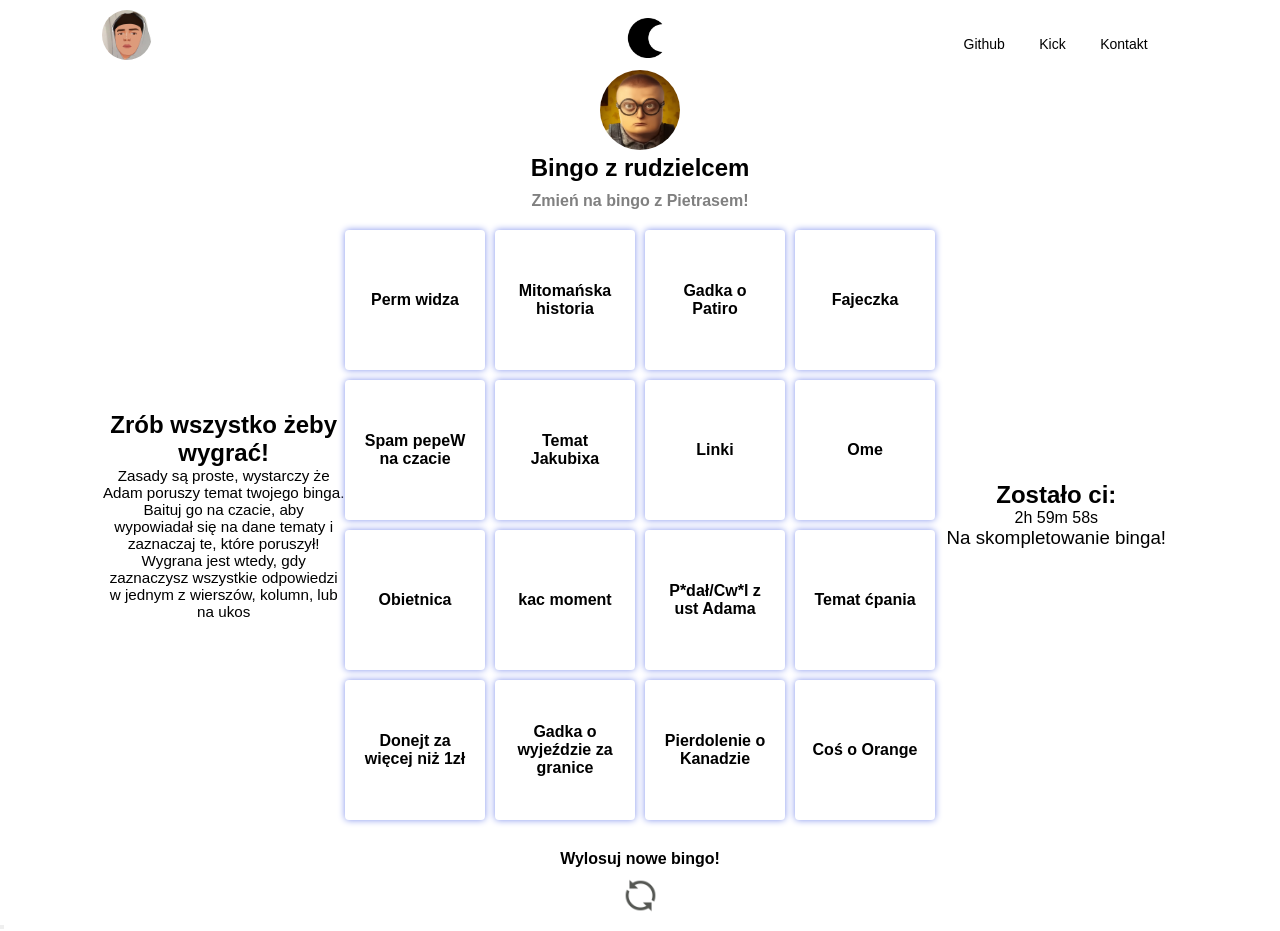
<file: index.html>
<!DOCTYPE html>
<html lang="en">
<head>
    <meta charset="UTF-8">
    <meta http-equiv="X-UA-Compatible" content="IE=edge">
    <meta name="viewport" content="width=device-width, initial-scale=1.0">
    <link rel="icon" href="images/logoadamcy.jpg">
    <link rel="stylesheet" href="styles/style.css">
    <script src="script.js"></script>
    <title>BINGO!</title>
</head>
<body>
    <script src="script.js"></script>
    <div class="container">
        <div class="navbar">
            <img src="images/logo.jpg" alt="logo" class="logo">
            <nav>
                <ul id="menuList">
                    <li><a href="https://github.com/utopiasz" target="_blank">Github</a></li>
                    <li><a href="https://kick.com/utopiasz" target="_blank">Kick</a></li>
                    <li><a href="">Kontakt</a></li>
                </ul>
            </nav>
            <img src="images/menu.png" alt="menu" class="menu-icon" onclick="togglemenu()">
        </div>
        <div class="adamcy">
            <img src="images/logoadamcy.jpg" alt="logoadamcy" class="logoadamcy">
            <h2>Bingo z rudzielcem</h2>
            <a href="pietrasbingo.html"><h4>Zmień na bingo z Pietrasem!</h4></a>
        </div>
        <div class="row">
            <div class="col-1">
                <h2>Zrób wszystko żeby wygrać!</h2>
                <h3>Zasady są proste, wystarczy że Adam poruszy temat twojego binga.</h3>
                <h3>Baituj go na czacie, aby wypowiadał się na dane tematy i zaznaczaj te, które poruszył!</h3>
                <h3>Wygrana jest wtedy, gdy zaznaczysz wszystkie odpowiedzi w jednym z wierszów, kolumn, lub na ukos</h3>
            </div>
            <div class="col-2">
                <div class="item items-1" id="divItem" onclick="main(this)"></div>
                <div class="item items-2" id="divItem"onclick="main(this)"></div>
                <div class="item items-3" id="divItem"onclick="main(this)"></div>
                <div class="item items-4" id="divItem"onclick="main(this)"></div>
                <div class="item items-5" id="divItem"onclick="main(this)"></div>
                <div class="item items-6" id="divItem"onclick="main(this)"></div>
                <div class="item items-7" id="divItem"onclick="main(this)"></div>
                <div class="item items-8" id="divItem"onclick="main(this)"></div>
                <div class="item items-9" id="divItem"onclick="main(this)"></div>
                <div class="item items-10" id="divItem"onclick="main(this)"></div>
                <div class="item items-11" id="divItem"onclick="main(this)"></div>
                <div class="item items-12" id="divItem"onclick="main(this)"></div>
                <div class="item items-13" id="divItem"onclick="main(this)"></div>
                <div class="item items-14" id="divItem"onclick="main(this)"></div>
                <div class="item items-15" id="divItem"onclick="main(this)"></div>
                <div class="item items-16" id="divItem"onclick="main(this)"></div>
            </div>
            <div class="col-3">
                <h2>Zostało ci:</h2>
                <div id="timerDisplay">2h 59m 59s</div>
                <h3>Na skompletowanie binga!</h3>
            </div>
        </div>
        <div class="losowanie">
            Wylosuj nowe bingo!
        </div>
        <button id="resetButton" type="button" class="buttonrefresh"><img src="images/refresh.png" alt="refresh" class="refresh"></button>
        <p id="result"></p>
    </div>
    <button onclick="darkMode()"><img src="images/moon.png" alt="księżyc" class="darkmode"></button>

    <script src="script.js"></script>
</body>
</html>
</file>
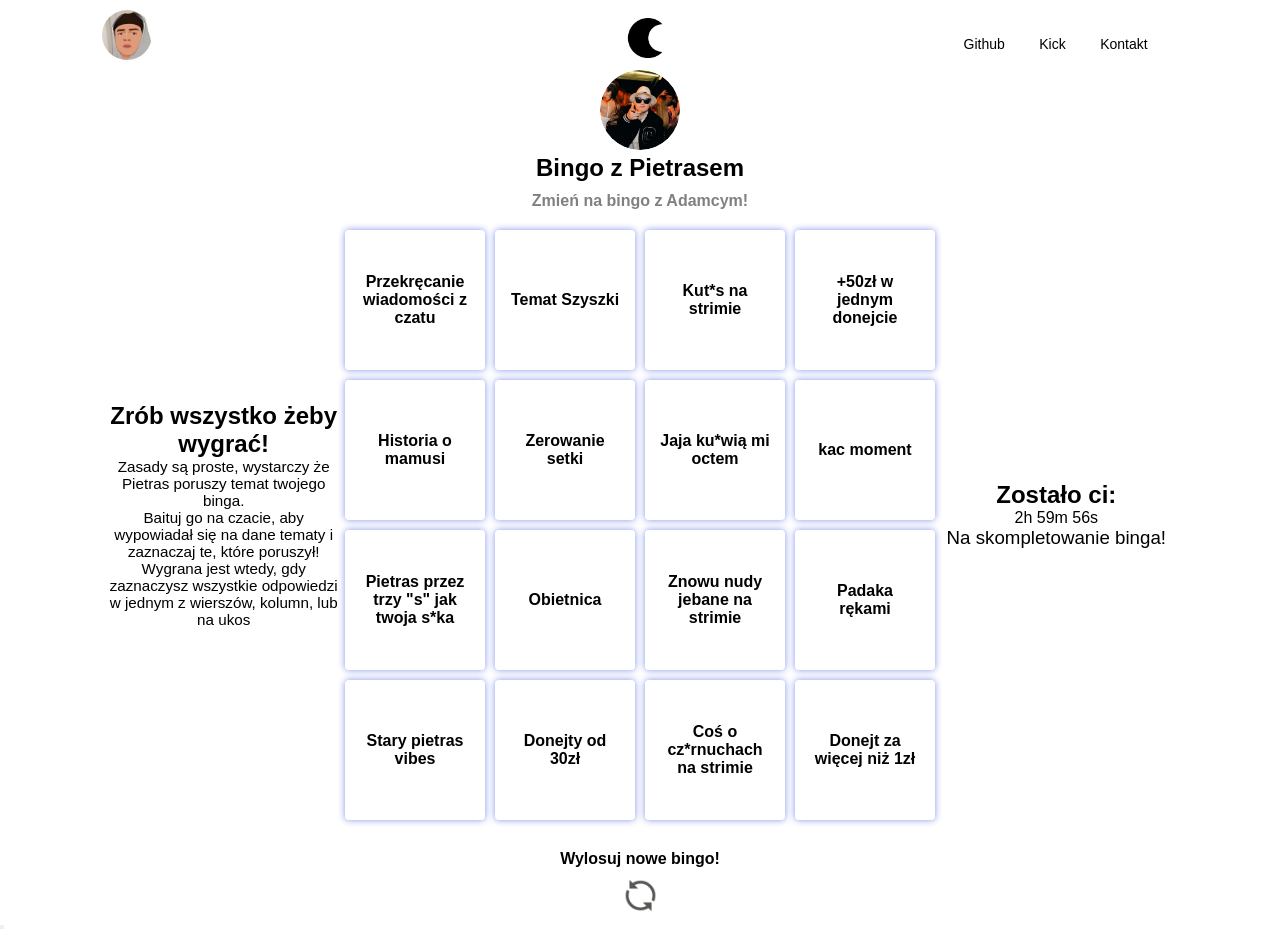
<file: pietrasbingo.html>
<!DOCTYPE html>
<html lang="en">
<head>
    <meta charset="UTF-8">
    <meta http-equiv="X-UA-Compatible" content="IE=edge">
    <meta name="viewport" content="width=device-width, initial-scale=1.0">
    <link rel="icon" href="images/logoadamcy.jpg">
    <link rel="stylesheet" href="styles/style.css">
    <script src="scriptpietras.js"></script>
    <title>BINGO!</title>
</head>
<body>
    <script src="scriptpietras.js"></script>
    <div class="container">
        <div class="navbar">
            <img src="images/logo.jpg" alt="logo" class="logo">
            <nav>
                <ul id="menuList">
                    <li><a href="https://github.com/utopiasz" target="_blank">Github</a></li>
                    <li><a href="https://kick.com/utopiasz" target="_blank">Kick</a></li>
                    <li><a href="">Kontakt</a></li>
                </ul>
            </nav>
            <img src="images/menu.png" alt="menu" class="menu-icon" onclick="togglemenu()">
        </div>
        <div class="adamcy">
            <img src="images/logopietras.png" alt="logoadamcy" class="logoadamcy">
            <h2>Bingo z Pietrasem</h2>
            <a href="index.html"><h4>Zmień na bingo z Adamcym!</h4></a>
        </div>
        <div class="row">
            <div class="col-1">
                <h2>Zrób wszystko żeby wygrać!</h2>
                <h3>Zasady są proste, wystarczy że Pietras poruszy temat twojego binga.</h3>
                <h3>Baituj go na czacie, aby wypowiadał się na dane tematy i zaznaczaj te, które poruszył!</h3>
                <h3>Wygrana jest wtedy, gdy zaznaczysz wszystkie odpowiedzi w jednym z wierszów, kolumn, lub na ukos</h3>
            </div>
            <div class="col-2">
                <div class="item items-1" id="divItem" onclick="main(this)"></div>
                <div class="item items-2" id="divItem"onclick="main(this)"></div>
                <div class="item items-3" id="divItem"onclick="main(this)"></div>
                <div class="item items-4" id="divItem"onclick="main(this)"></div>
                <div class="item items-5" id="divItem"onclick="main(this)"></div>
                <div class="item items-6" id="divItem"onclick="main(this)"></div>
                <div class="item items-7" id="divItem"onclick="main(this)"></div>
                <div class="item items-8" id="divItem"onclick="main(this)"></div>
                <div class="item items-9" id="divItem"onclick="main(this)"></div>
                <div class="item items-10" id="divItem"onclick="main(this)"></div>
                <div class="item items-11" id="divItem"onclick="main(this)"></div>
                <div class="item items-12" id="divItem"onclick="main(this)"></div>
                <div class="item items-13" id="divItem"onclick="main(this)"></div>
                <div class="item items-14" id="divItem"onclick="main(this)"></div>
                <div class="item items-15" id="divItem"onclick="main(this)"></div>
                <div class="item items-16" id="divItem"onclick="main(this)"></div>
            </div>
            <div class="col-3">
                <h2>Zostało ci:</h2>
                <div id="timerDisplay">2h 59m 59s</div>
                <h3>Na skompletowanie binga!</h3>
            </div>
        </div>
        <div class="losowanie">
            Wylosuj nowe bingo!
        </div>
        <button id="resetButton" type="button" class="buttonrefresh"><img src="images/refresh.png" alt="refresh" class="refresh"></button>
        <p id="result"></p>
    </div>
    <button onclick="darkMode()"><img src="images/moon.png" alt="księżyc" class="darkmode"></button>

    <script src="scriptpietras.js"></script>
</body>
</html>
</file>
<file: styles/style.css>
*{
    margin: 0;
    padding: 0;
    font-family: sans-serif;
}
.container{
    width: 100%;
    min-height: 100vh;
    padding-left: 8%;
    padding-right: 8%;
    box-sizing: border-box;
    overflow: hidden;
}
.navbar{
    width: 100%;
    display: flex;
    align-items: center;
}
.logo{
    width: 50px;
    cursor: pointer;
    margin: 10px 0;
    border-radius: 30px;
}
nav{
    flex: 1;
    text-align: right;
}
nav ul li{
    list-style: none;
    display: inline-block;
    margin-right: 30px;
}
nav ul li a{
    text-decoration: none;
    color: black;
    font-size: 14px;
}
nav ul li a:hover{
    color: greenyellow;
}
.menu-icon{
    width: 25px;
    cursor: pointer;
    display: none;
}
.logoadamcy{
    width: 80px;
    border-radius: 40px;
}
.adamcy{
    display: block;
    margin-left: auto;
    margin-right: auto;
    width: 100%;
    text-align: center;
    cursor: default;
    margin-bottom: 0px;
}
.adamcy h4{
    margin-top: 10px;
    color: grey;
    cursor: pointer;
    transition: all 0.2s;
    text-decoration: none;
}
.adamcy a{
    text-decoration: none;
}
.adamcy h4:hover{
    text-decoration: none;
    transition: all 0.2s;
    color: #373836;
    letter-spacing: 2px;
}

.item{
    color: black;
    display: flex;
    justify-content: center;
    align-items: center;
    user-select: none;
    background-color: rgb(255, 255, 255);
    box-shadow: 0 0 7px rgb(131, 147, 236);
    cursor: pointer;
    padding: 15px;
    border-radius: 4px;
    transition: all 0.5s;
}
.item:hover{
    background-color: rgba(0, 128, 0, 0.226);
}

.row{
    display: flex;
    justify-content: space-evenly;
    align-items: center;
}

.col-1{
    cursor: default;
    width: 400px;
    text-align: center;
}
.col-1 h3{
    font-weight: 500;
    font-size: 95%;
}

.col-2{
    justify-content: center;
    margin-top: 20px;
    display: grid;
    height: 80%;
    grid-template-columns: 140px 140px 140px 140px;
    grid-template-rows: 140px 140px 140px 140px;
    grid-column-gap: 10px;
    grid-row-gap: 10px;
    font-weight: 700;
    text-align: center;
}

.col-3{
    cursor: default;
    width: 400px;
    text-align: center;
}
.col-3 h3{
    font-weight: 500;
}

.timerDisplay{
    color: aqua;
}

.losowanie{
    font-weight: 600;
    cursor: default;
    margin-top: 30px;
    display: flex;
    justify-content: center;
}
.refresh{
    outline: none;
    cursor: pointer;
    display: flex;
    align-items: center;
    width: 35px;
    margin-top: 10px;
    margin-left: auto;
    margin-right: auto;
    transition: all 0.3s;
    border: 0;
}
.buttonrefresh{
    display: flex;
    align-items: center;
    margin-left: auto;
    margin-right: auto;
    background-color: rgba(255, 255, 255, 0);
    border: 0;
    outline: none;
}
.refresh:hover{
    animation: rotation 2s infinite linear;
    transition: all 0.3s;
    width: 40px;
}
@keyframes rotation{
    from {
        transform: rotate(0deg);
    }
    to {
        transform: rotate(359deg);
    }
}

#result{
    align-items: center;
    justify-items: center;
    justify-content: center;
    display: flex;
    height: 80px;
    width: 200px;
    text-align: center;
    border-radius: 50px;
    top: 30%;
    right: 16%;
    position: absolute;
    font-size: 200%;
}

.dark-mode{
    background-color: #373836;
    color: white;
}
.darkmode{
    cursor: pointer;
    left: 48.8%;
    width: 40px;
    border-radius: 10px;
    position: absolute;
    top: 2%;
    outline: none;
    border: 0;
    transition: all 0.3s;
}
.darkmode:hover{
    animation: rotation2 1s infinite linear;
    transition: all 0.3s;
    width: 45px;
}

@keyframes rotation2{
    from {
        transform: rotate(0deg);
    }
    to {
        transform: rotate(359deg);
    }
}

@media only screen and (max-width:700px){
    nav ul{
        margin-top: 10px;
        width: 100%;
        background: linear-gradient(#0a0a0a, #373836);
        position: absolute;
        right: 0;
        z-index: -2;
    }
    nav ul li{
        display: block;
        margin-top: 10px;
        margin-bottom: 10px;
    }
    nav ul li a{
        color: #fff;
    }
    .menu-icon{
        display: block;
    }
    #menuList{
        overflow: hidden;
        transition: 0.5s;
    }
    .col-1{
        display: none;
    }
    .col-3{
        display: none;
    }
    .col-2{
        font-size: 75%;
        grid-template-columns: 90px 90px 90px 90px;
        grid-template-rows: 90px 90px 90px 90px;
    }
    #result{
        position: absolute;
        margin-top: 170px;
        top: 80%;
        left: 23.5%;
    }
    .darkmode{
        position: absolute;
        left: 45.1%;
    }

}
</file>
